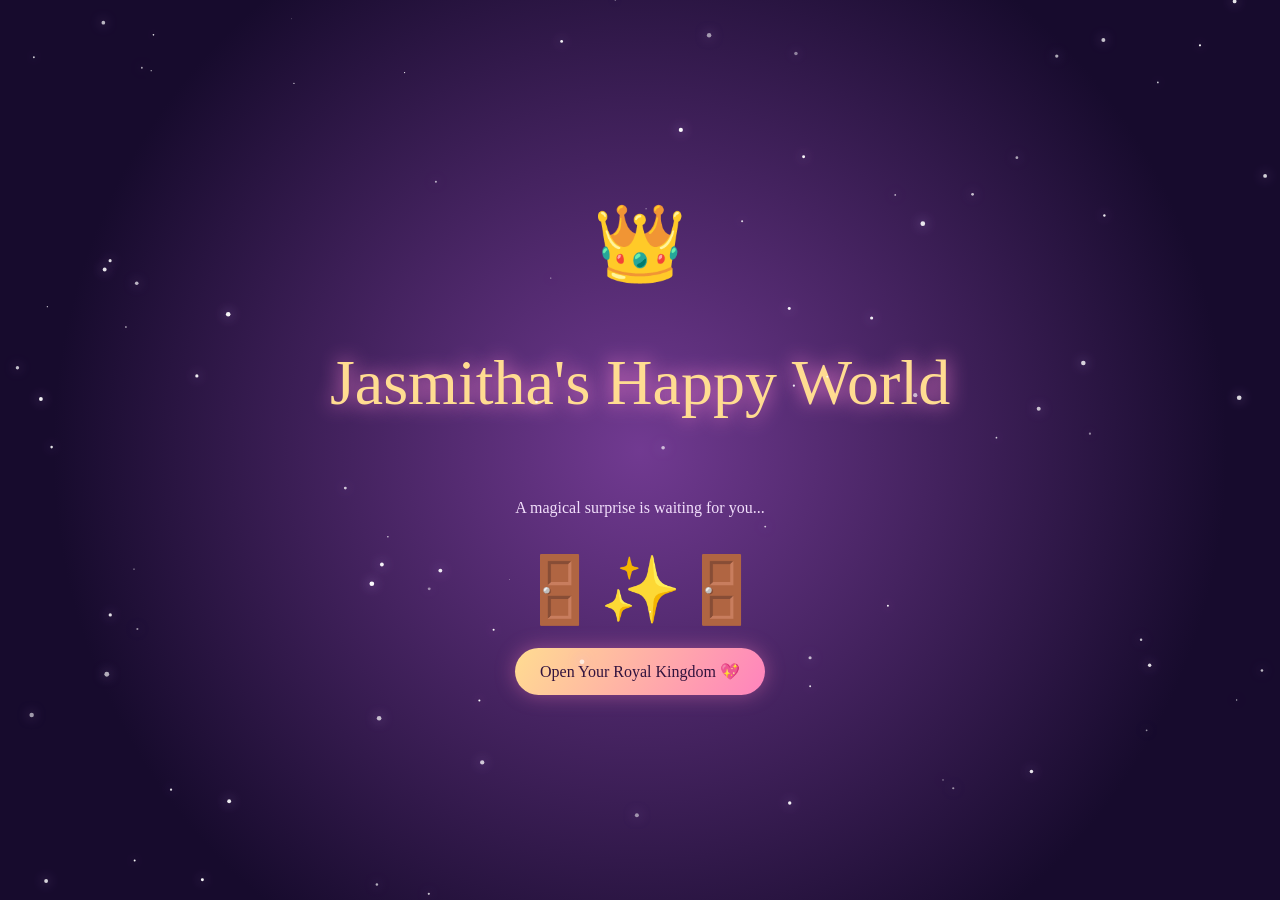
<file: index.html>
<!DOCTYPE html>
<html lang="en">
<head>
<meta charset="UTF-8">
<meta name="viewport" content="width=device-width, initial-scale=1">
<title>Jasmitha | A Royal Birthday</title>

<style>
:root {
  --gold:#ffdc91;
  --pink:#ff8fc4;
  --purple:#241044;
  --white:#fff2ff;
}
*{box-sizing:border-box}
body{
  margin:0;
  min-height:100vh;
  background:linear-gradient(145deg,#100923,#392064,#8b397f);
  color:var(--white);
  font-family:Georgia,serif;
  text-align:center;
  overflow-x:hidden;
}
#fireworks{
  position:fixed;inset:0;width:100%;height:100%;
  z-index:5;pointer-events:none;
}
.page{
  display:none;position:relative;z-index:2;
  min-height:100vh;padding:45px 20px;
  max-width:650px;margin:auto;
  flex-direction:column;align-items:center;
  justify-content:center;gap:17px;
}
.page.active{display:flex;animation:appear .8s ease}
@keyframes appear{
  from{opacity:0;transform:translateY(25px)}
  to{opacity:1;transform:translateY(0)}
}
h1,h2{
  color:var(--gold);font-weight:normal;
  text-shadow:0 0 20px #ff86d5;
}
h1{font-size:clamp(2.4rem,9vw,4rem)}
h2{font-size:clamp(1.7rem,7vw,2.5rem)}
p{line-height:1.7;color:#f2dffb}
.tag{color:#ffb6df;letter-spacing:3px;font-size:12px}
.card{
  width:100%;padding:22px;border-radius:20px;
  border:1px solid #ffdc9188;
  background:#ffffff13;backdrop-filter:blur(10px);
  box-shadow:0 0 30px #bd70ff33;
}
.btn{
  border:0;border-radius:40px;padding:14px 25px;
  background:linear-gradient(120deg,#ffdc91,#ff83bd);
  color:#32133e;font-size:16px;font-family:inherit;
  cursor:pointer;text-decoration:none;
  box-shadow:0 0 20px #ff83bd66;
  margin:5px;
}
.btn.secondary{background:#ffffff20;color:white;border:1px solid #ffffff55}
input{
  width:100%;padding:13px;border-radius:12px;
  border:1px solid var(--gold);background:#ffffff15;
  color:white;font-size:17px;text-align:center;
}
input[type=date]{color-scheme:dark}
.crown{font-size:75px;animation:float 3s infinite ease-in-out}
@keyframes float{50%{transform:translateY(-15px) rotate(5deg)}}
#gate{
  position:fixed;inset:0;z-index:20;
  display:flex;align-items:center;justify-content:center;
  flex-direction:column;gap:15px;
  background:radial-gradient(circle,#713a91,#170b2d 75%);
  transition:opacity 1s,transform 1.5s;
}
#gate.hide{opacity:0;transform:scale(1.5);pointer-events:none}
.doors{display:flex;gap:8px;font-size:65px}
.photo-grid{
  display:grid;grid-template-columns:repeat(2,1fr);
  gap:15px;width:100%;
}
.photo{
  background:#fff2e8;padding:8px 8px 14px;
  color:#58366d;transform:rotate(-2deg);
}
.photo:nth-child(even){transform:rotate(2deg)}
.photo img{width:100%;aspect-ratio:1;object-fit:cover}
.photo button{
  width:100%;padding:12px;background:#e9d6ee;
  border:0;color:#53346a;cursor:pointer;
}
.photo small{display:block;padding:8px 2px 0}
.starbox{
  height:260px;width:100%;position:relative;
  border:1px solid #ffffff55;border-radius:20px;
}
.star{
  position:absolute;background:none;border:0;
  color:#ffe58a;font-size:35px;cursor:pointer;
  text-shadow:0 0 15px gold;
}
.scratch{
  position:relative;width:100%;max-width:340px;height:170px;
}
.scratch p{
  position:absolute;inset:0;display:grid;
  place-items:center;background:#713b87;
  border-radius:15px;padding:15px;
}
#scratchCanvas{
  position:absolute;inset:0;width:100%;height:100%;
  touch-action:none;border-radius:15px;
}
.cards{display:grid;grid-template-columns:1fr 1fr;gap:12px;width:100%}
.flip{
  min-height:130px;border:1px solid var(--gold);
  border-radius:15px;background:#6c347f;
  color:white;font-size:16px;padding:15px;cursor:pointer;
}
.flip.open{background:#a43e83}
#message{color:#ffb4d9;min-height:25px}
#music{
  position:fixed;bottom:18px;right:15px;z-index:10;
  border-radius:50%;width:48px;height:48px;
  background:#392064;color:var(--gold);
  border:1px solid var(--gold);font-size:22px;
}
</style>
</head>

<body>

<canvas id="fireworks"></canvas>

<!-- FIRST ROYAL GATE -->
<div id="gate">
  <div class="crown">👑</div>
  <h1>Jasmitha's Happy World</h1>
  <p>A magical surprise is waiting for you...</p>
  <div class="doors">🚪✨🚪</div>
  <button class="btn" onclick="openGate()">Open Your Royal Kingdom 💖</button>
</div>

<!-- HOME -->
<section class="page active" id="home">
  <div class="crown">👑</div>
  <div class="tag">A LITTLE MAGIC, MADE WITH LOVE</div>
  <h1>Happy Birthday Jasmitha!</h1>
  <p>✧ ── ♡ ── ✧</p>
  <p>Tonight, a little fairy tale comes alive for someone who deserves all the magic in the world.</p>
  <button class="btn" onclick="go('cake')">Begin the Fairy Tale ✨</button>
</section>

<!-- CAKE -->
<section class="page" id="cake">
  <div class="tag">CHAPTER 1 · MAKE A WISH</div>
  <h2>A Cake Full of Magic 🎂</h2>
  <p>Close your eyes, make a wish and blow out the candles!</p>
  <div style="font-size:100px" id="cakeEmoji">🎂</div>
  <button class="btn" onclick="blowCake()">Blow Out the Candles 🌬️</button>
  <button class="btn secondary" id="cakeNext" style="display:none" onclick="go('stars')">Catch Your Wish Stars ⭐</button>
</section>

<!-- STARS -->
<section class="page" id="stars">
  <div class="tag">CHAPTER 2 · WISH STARS</div>
  <h2>Catch All 5 Stars ⭐</h2>
  <p>Each star carries a little secret about you.</p>
  <div class="starbox" id="starbox"></div>
  <p id="message">Find all five stars!</p>
  <button class="btn" id="starNext" style="display:none" onclick="go('letter')">Open Your Letter 💌</button>
</section>

<!-- LETTER -->
<section class="page" id="letter">
  <div class="tag">CHAPTER 3 · FROM THE HEART</div>
  <h2>Just for You, Jasmitha 💗</h2>
  <div class="card" style="text-align:left;white-space:pre-line;line-height:1.9" id="letterText">
To My Beautiful Princess ♡

My dearest Jasmitha,

Lovely sisterr, something gonna missing in ur face sometimes like.... smiling ,nicee pillaa ive ever mettt 😻,and for suree whenever I'm on talking with u it,s like a small baby will talking ,and it makes me 😺 I saw a text from youu,and... So glad to met you in my low timee and it's makes very happy to talk with uu🫶💕 , it's being very 😂😎 laugh ,but In my past I'm taken some punyam 🏺 from God for that god will gifted youu as a god gifted sister 🤧🫶🕊️💘 , and don't forgit to laugh 😂 in any serious situation because piece piece rest in piece 🤧 whenever youll sad remember me I think it keeps ur smile back not for suree but its jst like that ,,I'm very greatful to have you chelliiloooooooo💘🕊️🫶🤧✨

No matter how much time passes, I hope you never forget how special you are.

Keep smiling, keep laughing and keep shining, princess.

Happy Birthday, Jasmitha! 🎂💗

With all my love, always. ♡
  </div>
  <button class="btn" onclick="go('memories')">Our Memories 📸</button>
</section>

<!-- MEMORIES -->
<section class="page" id="memories">
  <div class="tag">CHAPTER 4 · OUR MOMENTS</div>
  <h2>Our Memory Wall 📸</h2>
  <p>Tap each photo box to add a picture.</p>
  <div class="photo-grid" id="photoGrid"></div>
  <button class="btn" onclick="go('scratch')">Next Surprise 🎁</button>
</section>

<!-- SCRATCH -->
<section class="page" id="scratch">
  <div class="tag">CHAPTER 5 · HIDDEN MESSAGE</div>
  <h2>Scratch to Reveal ✨</h2>
  <p>Use your finger to scratch the card.</p>
  <div class="scratch">
    <p>You are my favourite sister in the whole world, chelli! 💖</p>
    <canvas id="scratchCanvas" width="340" height="170"></canvas>
  </div>
  <button class="btn" id="scratchNext" style="display:none" onclick="go('cards')">Royal Wishes 👑</button>
</section>

<!-- WISH CARDS -->
<section class="page" id="cards">
  <div class="tag">CHAPTER 6 · ROYAL WISHES</div>
  <h2>Flip Every Card 👑</h2>
  <p>Four wishes, sealed just for you.</p>
  <div class="cards" id="cardsBox"></div>
  <button class="btn" id="cardsNext" style="display:none" onclick="go('unlock')">One Last Secret 🔐</button>
</section>

<!-- FUN DATE GATE -->
<section class="page" id="unlock">
  <div class="crown">🔐</div>
  <div class="tag">THE FINAL ROYAL GATE</div>
  <h2>Can You Unlock Your Surprise?</h2>
  <p>Only the birthday princess knows the secret!</p>

  <div class="card">
    <p>Enter your birthday date 🎂</p>
    <input type="date" id="birthdayDate">
    <p>Enter your secret emoji ❤️</p>
    <input type="text" id="secretEmoji" placeholder="Your secret emoji">
    <p id="error"></p>
    <button class="btn" onclick="unlockSurprise()">Unlock My Surprise 👑</button>
  </div>
</section>

<!-- FINAL SURPRISE -->
<section class="page" id="final">
  <div class="tag">THE ROYAL CELEBRATION</div>
  <div class="crown">👑</div>
  <h1>YOU DID IT!</h1>
  <h2>HAPPY BIRTHDAY JASMITHA! 🎉</h2>
  <div class="card">
    <h2>💖 By Royal Decree 💖</h2>
    <p>Princess Jasmitha is hereby declared the happiest girl in the kingdom today, entitled to unlimited cake, endless smiles and a sister who loves her forever! 👑</p>
  </div>

  <div class="photo" style="max-width:300px;width:100%">
    <img id="finalPhoto" src="IMG_20261115_010518.jpg" alt="Final birthday memory" style="display:block;width:100%;border-radius:15px;object-fit:cover">
    <button onclick="chooseFinalPhoto()">＋ Add Your Royal Photo</button>
    <small>Your special birthday picture 💗</small>
  </div>

  <h2>🎆 THE CELEBRATION STARTS NOW 🎆</h2>
  <p>Tap anywhere to create more fireworks!</p>
  <button class="btn" onclick="bigFinale()">MORE CRACKERS!! 🎇</button>
  <button class="btn secondary" onclick="go('home')">Start Again ✨</button>
</section>

<button id="music" onclick="toggleMusic()">♫</button>

<script>
/* SETTINGS */
const CONFIG = {
  birthday: "2008-11-15",
  emoji: "❤️"
};

const $ = id => document.getElementById(id);

function go(id){
  document.querySelectorAll(".page").forEach(p=>p.classList.remove("active"));
  $(id).classList.add("active");
  window.scrollTo(0,0);

  if(id==="final"){
    bigFinale();
  }
}

function openGate(){
  $("gate").classList.add("hide");
  startMusic();
  bigFinale();
  setTimeout(()=>$("gate").style.display="none",1600);
}

/* CAKE */
function blowCake(){
  $("cakeEmoji").textContent="🎂✨💨";
  $("cakeNext").style.display="inline-block";
  burstAt(innerWidth/2,innerHeight/2);
  hearts(25);
}

/* STARS */
const secrets=[
  "Your smile is special 😊",
  "Your laugh is unforgettable 😂",
  "You are a lovely sister 💗",
  "You make ordinary days better ✨",
  "You are a gift from God 🕊️"
];
let found=0;
secrets.forEach((message,i)=>{
  let b=document.createElement("button");
  b.className="star";
  b.textContent="✦";
  b.style.left=(8+i*18)+"%";
  b.style.top=(20+(i%2)*45)+"%";
  b.onclick=()=>{
    if(b.dataset.done)return;
    b.dataset.done="yes";
    b.style.opacity=".25";
    $("message").textContent=message;
    found++;
    burstAt(innerWidth/2,innerHeight/2);
    if(found===5){
      $("message").textContent="All five stars found! Your letter awaits 💌";
      $("starNext").style.display="inline-block";
    }
  };
  $("starbox").appendChild(b);
});

/* PHOTO SLOTS */
const photos = [
  "IMG_20261114_190118_239.jpg",
  "IMG_20261114_144820.jpg",
  "IMG_20261114_144805.jpg",
  "IMG_20261114_142445.jpg",
  "IMG_20261114_142331.jpg",
  "IMG_20261114_142310.jpg",
];

const photoNames = [
  "Our first photo",
  "Best laugh ever",
  "Favourite day",
  "Crazy moments",
  "Sweet memories",
  "Forever memories"
];

photos.forEach((src, i) => {
  let d = document.createElement("div");
  d.className = "photo";

  d.innerHTML = `
    <img src="${src}" alt="${photoNames[i]}">
    <small>${photoNames[i]}</small>
  `;

  $("photoGrid").appendChild(d);
});


/* SCRATCH CARD */
const sc=$("scratchCanvas");
const ctx=sc.getContext("2d");
let drawing=false;

let gradient=ctx.createLinearGradient(0,0,340,170);
gradient.addColorStop(0,"#e7a8dc");
gradient.addColorStop(1,"#ffdc91");
ctx.fillStyle=gradient;
ctx.fillRect(0,0,340,170);
ctx.fillStyle="#43204e";
ctx.font="22px Georgia";
ctx.textAlign="center";
ctx.fillText("✨ Scratch Here ✨",170,95);

function scratch(e){
  let r=sc.getBoundingClientRect();
  let x=(e.clientX-r.left)*340/r.width;
  let y=(e.clientY-r.top)*170/r.height;
  ctx.globalCompositeOperation="destination-out";
  ctx.beginPath();ctx.arc(x,y,22,0,Math.PI*2);ctx.fill();
}
sc.onpointerdown=e=>{drawing=true;sc.setPointerCapture(e.pointerId);scratch(e)};
sc.onpointermove=e=>{if(drawing)scratch(e)};
sc.onpointerup=()=>{
  drawing=false;
  let data=ctx.getImageData(0,0,340,170).data;
  let clear=0;
  for(let i=3;i<data.length;i+=16)if(data[i]===0)clear++;
  if(clear/(data.length/16)>.4){
    sc.style.display="none";
    $("scratchNext").style.display="inline-block";
    hearts(20);
  }
};

/* FLIP CARDS */
const wishes=[
  "May all your dreams come true 🌠",
  "Never stop smiling, princess 😊",
  "Stay happy and fearless 👑",
  "You deserve endless happiness 💗"
];
let flipped=0;
wishes.forEach(w=>{
  let b=document.createElement("button");
  b.className="flip";
  b.textContent="👑 Tap to reveal";
  b.onclick=()=>{
    if(b.classList.contains("open"))return;
    b.classList.add("open");
    b.textContent=w;
    flipped++;
    burstAt(innerWidth/2,innerHeight/2);
    if(flipped===4)$("cardsNext").style.display="inline-block";
  };
  $("cardsBox").appendChild(b);
});

/* FINAL FUN GATE */
function unlockSurprise(){
  let date=$("birthdayDate").value;
  let emoji=$("secretEmoji").value.trim().replace(/\uFE0F/g,"");
  let expected=CONFIG.emoji.replace(/\uFE0F/g,"");

  let correctDate=date &&
    date.slice(5)===CONFIG.birthday.slice(5);

  if(correctDate && emoji===expected){
    $("error").textContent="The royal gates are opening!! 🎉";
    burstAt(innerWidth/2,innerHeight/2);
    setTimeout(()=>go("final"),700);
  }else{
    $("error").textContent="Not quite, princess! Try again 💭";
    hearts(8);
  }
}

/* FINAL PHOTO */
function chooseFinalPhoto(){
  let input=document.createElement("input");
  input.type="file";input.accept="image/*";
  input.onchange=()=>{
    if(!input.files[0])return;
    $("finalPhoto").src=URL.createObjectURL(input.files[0]);
    $("finalPhoto").style.display="block";
  };
  input.click();
}

/* FIREWORKS */
const canvas=$("fireworks");
const c=canvas.getContext("2d");
let W,H,particles=[];

function resize(){
  W=canvas.width=innerWidth;
  H=canvas.height=innerHeight;
}
resize();
window.addEventListener("resize",resize);

const colours=[
  "#ff4d8d","#ffd23f","#3bf4fb",
  "#9b5de5","#7cff6b","#ff8a3d",
  "#ffffff","#ff6ec7"
];

function randomColour(){
  return colours[Math.floor(Math.random()*colours.length)];
}

function burstAt(x,y){
  for(let i=0;i<100;i++){
    let a=Math.PI*2*i/100;
    let speed=2+Math.random()*7;
    particles.push({
      x,y,
      vx:Math.cos(a)*speed,
      vy:Math.sin(a)*speed,
      life:1,
      colour:randomColour(),
      size:2+Math.random()*4
    });
  }
}

function bigFinale(){
  for(let i=0;i<8;i++){
    setTimeout(()=>{
      burstAt(
        60+Math.random()*(W-120),
        60+Math.random()*(H*.65)
      );
    },i*300);
  }
  hearts(35);
}

function animate(){
  c.clearRect(0,0,W,H);
  particles=particles.filter(p=>p.life>0);

  particles.forEach(p=>{
    p.x+=p.vx;
    p.y+=p.vy;
    p.vy+=.035;
    p.life-=.012;

    c.globalAlpha=Math.max(p.life,0);
    c.fillStyle=p.colour;
    c.beginPath();
    c.arc(p.x,p.y,p.size,0,Math.PI*2);
    c.fill();
  });

  c.globalAlpha=1;
  requestAnimationFrame(animate);
}
animate();

document.addEventListener("pointerdown",e=>{
  if(e.target.closest("button,input,.photo"))return;
  burstAt(e.clientX,e.clientY);
});

/* FLOATING HEARTS */
function hearts(n){
  for(let i=0;i<n;i++){
    let h=document.createElement("span");
    h.textContent=["💖","✨","🌸","🎉","💗"][i%5];
    h.style.cssText=`
      position:fixed;z-index:8;pointer-events:none;
      left:${Math.random()*100}vw;bottom:-40px;
      font-size:${18+Math.random()*25}px;
      animation:floatUp ${3+Math.random()*3}s linear forwards;
    `;
    document.body.appendChild(h);
    setTimeout(()=>h.remove(),6500);
  }
}

let style=document.createElement("style");
style.textContent=`
@keyframes floatUp{
  to{transform:translateY(-110vh) rotate(360deg);opacity:0}
}`;
document.head.appendChild(style);

/* MUSIC */
let audio=null,musicOn=false,musicTimer=null;

function startMusic(){
  if(musicOn)return;
  try{
    audio=new(window.AudioContext||window.webkitAudioContext)();
    musicOn=true;
    playTune();
  }catch(e){}
}

const notes=[523,523,587,523,698,659,523,523,587,523,784,698,523,523,1046,880,698,659,587,932,932,880,698,784,698];

function playTune(){
  if(!musicOn||!audio)return;
  let t=audio.currentTime+.1;
  notes.forEach((f,i)=>{
    let o=audio.createOscillator();
    let g=audio.createGain();
    o.type="triangle";
    o.frequency.value=f;
    g.gain.setValueAtTime(.0001,t);
    g.gain.linearRampToValueAtTime(.12,t+.03);
    g.gain.exponentialRampToValueAtTime(.001,t+.28);
    o.connect(g);g.connect(audio.destination);
    o.start(t);o.stop(t+.3);
    t+=.32;
  });
  musicTimer=setTimeout(playTune,notes.length*320+500);
}

function toggleMusic(){
  if(!musicOn){
    startMusic();
    $("music").textContent="♫";
  }else{
    musicOn=false;
    clearTimeout(musicTimer);
    if(audio)audio.suspend();
    $("music").textContent="♪";
  }
}

</script>
  
<style>
#magicWorld {
  position: fixed;
  inset: 0;
  width: 100%;
  height: 100%;
  pointer-events: none;
  z-index: 9998;
}
</style>

<canvas id="magicWorld"></canvas>

<script>
(() => {
  const canvas = document.getElementById("magicWorld");
  const ctx = canvas.getContext("2d");

  let W, H, particles = [], stars = [];
  let audio;
  let lastSound = 0;
  let noteIndex = 0;

  const melody = [
    523.25, 659.25, 783.99, 1046.5,
    783.99, 659.25, 587.33, 698.46,
    880, 1046.5, 880, 783.99,
    659.25, 783.99, 1046.5, 1318.5
  ];

  function resize() {
    W = canvas.width = innerWidth * devicePixelRatio;
    H = canvas.height = innerHeight * devicePixelRatio;
    canvas.style.width = innerWidth + "px";
    canvas.style.height = innerHeight + "px";
    ctx.setTransform(devicePixelRatio, 0, 0, devicePixelRatio, 0, 0);

    stars = Array.from({length: 90}, () => ({
      x: Math.random() * innerWidth,
      y: Math.random() * innerHeight,
      r: Math.random() * 2 + .4,
      a: Math.random(),
      speed: Math.random() * .018 + .004
    }));
  }

  resize();
  addEventListener("resize", resize);

  function playMagicMusic() {
    try {
      audio = audio || new (window.AudioContext || window.webkitAudioContext)();

      if (audio.state === "suspended") audio.resume();

      const now = audio.currentTime;
      const freq = melody[noteIndex++ % melody.length];

      const osc = audio.createOscillator();
      const gain = audio.createGain();

      osc.type = "sine";
      osc.frequency.setValueAtTime(freq, now);
      osc.frequency.exponentialRampToValueAtTime(freq * 1.5, now + .18);

      gain.gain.setValueAtTime(.0001, now);
      gain.gain.exponentialRampToValueAtTime(.09, now + .025);
      gain.gain.exponentialRampToValueAtTime(.0001, now + .55);

      osc.connect(gain);
      gain.connect(audio.destination);
      osc.start(now);
      osc.stop(now + .6);
    } catch (e) {}
  }

  function burst(x, y, power = 35) {
    const colors = [
      "#fff4a3", "#ff8de1", "#83f7ff",
      "#b69aff", "#ffffff", "#ffbd69",
      "#a4ffcb"
    ];

    for (let i = 0; i < power; i++) {
      const angle = Math.random() * Math.PI * 2;
      const speed = Math.random() * 4 + 1;

      particles.push({
        x, y,
        vx: Math.cos(angle) * speed,
        vy: Math.sin(angle) * speed,
        life: 1,
        size: Math.random() * 3 + 1,
        color: colors[Math.floor(Math.random() * colors.length)],
        sparkle: Math.random() > .5
      });
    }

    if (particles.length > 1200) {
      particles.splice(0, particles.length - 1200);
    }
  }

  function touchMagic(x, y) {
  burst(x, y, 70);
  playCracker();
  startRoyalAmbience();

  const now = performance.now();

  if (now - lastSound > 85) {
    playMagicMusic();
    lastSound = now;
  }
  }
// ROYAL CRACKER SOUNDS 🎆

function playCracker() {
  try {
    if (!audio) audio = new (window.AudioContext || window.webkitAudioContext)();
    if (audio.state === "suspended") audio.resume();

    const now = audio.currentTime;

    for (let i = 0; i < 5; i++) {
      const osc = audio.createOscillator();
      const gain = audio.createGain();

      osc.type = "triangle";
      osc.frequency.setValueAtTime(1200 + Math.random() * 1000, now + i * 0.08);
      osc.frequency.exponentialRampToValueAtTime(250, now + i * 0.08 + 0.15);

      gain.gain.setValueAtTime(0.0001, now + i * 0.08);
      gain.gain.linearRampToValueAtTime(0.10, now + i * 0.08 + 0.02);
      gain.gain.exponentialRampToValueAtTime(0.0001, now + i * 0.08 + 0.18);

      osc.connect(gain);
      gain.connect(audio.destination);
      osc.start(now + i * 0.08);
      osc.stop(now + i * 0.08 + 0.2);
    }
  } catch(e) {}
}

// SOFT CONTINUOUS MAGICAL CHIMES ✨

let ambientStarted = false;

function startRoyalAmbience() {
  if (ambientStarted) return;
  ambientStarted = true;

  function chime() {
    if (!ambientStarted) return;

    try {
      if (audio && audio.state === "running") {
        const osc = audio.createOscillator();
        const gain = audio.createGain();

        osc.type = "sine";
        osc.frequency.value = [523, 659, 784, 1046][Math.floor(Math.random() * 4)];

        gain.gain.setValueAtTime(0.0001, audio.currentTime);
        gain.gain.linearRampToValueAtTime(0.035, audio.currentTime + 0.08);
        gain.gain.exponentialRampToValueAtTime(0.0001, audio.currentTime + 0.8);

        osc.connect(gain);
        gain.connect(audio.destination);

        osc.start();
        osc.stop(audio.currentTime + 0.85);
      }
    } catch(e) {}

    setTimeout(chime, 1100);
  }

  chime();
  }
  
  document.addEventListener("pointerdown", e => {
    touchMagic(e.clientX, e.clientY);
  });

  let moveTimer = 0;

  document.addEventListener("pointermove", e => {
    if (e.pointerType === "mouse" && e.buttons === 0) return;

    if (performance.now() - moveTimer > 65) {
      burst(e.clientX, e.clientY, 9);
      moveTimer = performance.now();
    }
  });

  function draw() {
    ctx.clearRect(0, 0, innerWidth, innerHeight);

    // Living star world
    stars.forEach(s => {
      s.a += s.speed;
      const glow = .35 + Math.abs(Math.sin(s.a)) * .65;

      ctx.beginPath();
      ctx.arc(s.x, s.y, s.r, 0, Math.PI * 2);
      ctx.fillStyle = `rgba(255,255,255,${glow})`;
      ctx.shadowBlur = 12;
      ctx.shadowColor = "#d9aaff";
      ctx.fill();
    });

    ctx.shadowBlur = 0;

    // Floating magical particles
    particles.forEach((p, i) => {
      p.x += p.vx;
      p.y += p.vy;
      p.vy += .025;
      p.vx *= .985;
      p.vy *= .985;
      p.life -= .014;

      ctx.globalAlpha = Math.max(0, p.life);
      ctx.fillStyle = p.color;
      ctx.shadowBlur = 14;
      ctx.shadowColor = p.color;

      if (p.sparkle) {
        ctx.font = `${p.size * 5}px serif`;
        ctx.fillText("✦", p.x, p.y);
      } else {
        ctx.beginPath();
        ctx.arc(p.x, p.y, p.size, 0, Math.PI * 2);
        ctx.fill();
      }

      if (p.life <= 0) particles.splice(i, 1);
    });

    ctx.globalAlpha = 1;
    ctx.shadowBlur = 0;
    requestAnimationFrame(draw);
  }

  draw();
})();
</script>

</body>
    </html>
</file>
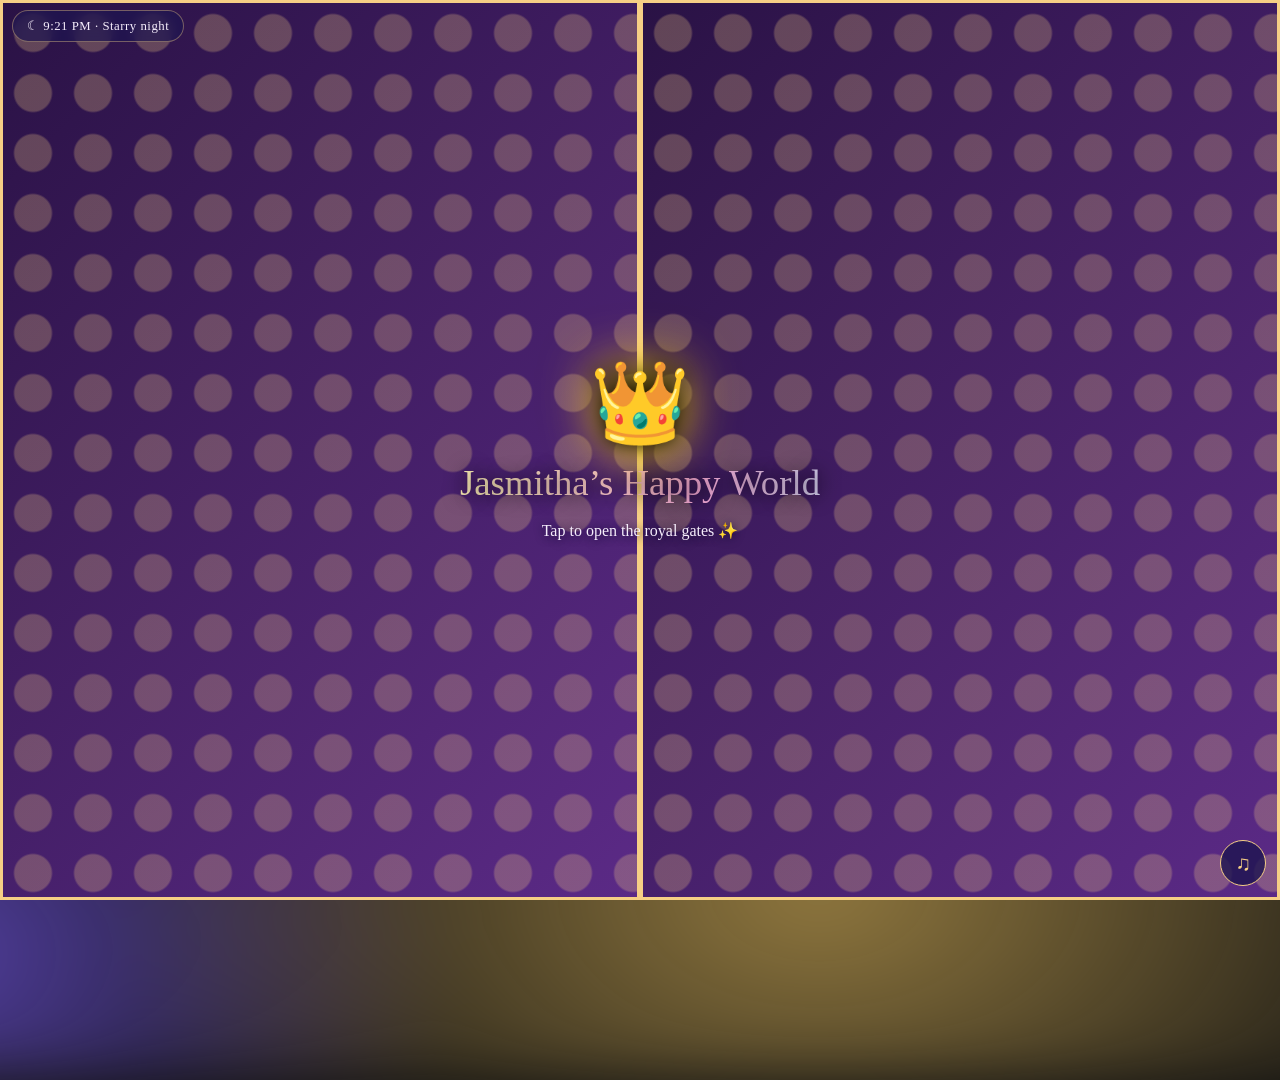
<file: Jasmitha _ A Royal Birthday (1).html>
<!DOCTYPE html>
<html lang="en">
<head>
<meta charset="utf-8">
<meta name="viewport" content="width=device-width, initial-scale=1, viewport-fit=cover">
<meta name="theme-color" content="#0d0817">
<title>Jasmitha | A Royal Birthday</title>
<style>
:root{color-scheme:dark;--bg:#0d0817;--card:#1a1127cc;--ink:#f6eefc;--soft:#cdbde0;--gold:#f6cf85;--pink:#ff7eb6;--line:#4a3568;box-sizing:border-box;padding-top:env(safe-area-inset-top,0px);padding-bottom:env(safe-area-inset-bottom,0px)}
*{box-sizing:border-box}
html{scroll-padding-top:env(safe-area-inset-top,0px)}
body{margin:0;background:var(--bg);color:var(--ink);font-family:Georgia,'Times New Roman',serif;overflow-x:hidden}
#bg{position:fixed;inset:0;width:100%;height:100%;z-index:0}
.page{position:relative;z-index:1;display:none;min-height:100vh;padding:44px 20px;max-width:640px;margin:auto;text-align:center;flex-direction:column;align-items:center;justify-content:center;gap:16px}
.page.on{display:flex;animation:in .8s ease}
@keyframes in{from{opacity:0;transform:translateY(20px) scale(.97)}to{opacity:1;transform:none}}
h1,h2{font-weight:400;margin:0;line-height:1.15;background:linear-gradient(90deg,#ffe6a6,#ff9fc8,#ffe6a6);background-size:200%;-webkit-background-clip:text;background-clip:text;color:transparent;animation:sh 4s linear infinite}
@keyframes sh{to{background-position:200%}}
h1{font-size:clamp(2.3rem,10vw,3.8rem)}h2{font-size:clamp(1.6rem,6vw,2.3rem)}
.tag{letter-spacing:.22em;font-size:.72rem;text-transform:uppercase;color:var(--pink)}
p{color:var(--soft);line-height:1.7;margin:0}
.btn{display:inline-block;border:0;cursor:pointer;text-decoration:none;font:inherit;color:#2a1305;background:linear-gradient(135deg,#ffd98f,#ff9fc8);padding:14px 28px;border-radius:999px;font-size:1.05rem;box-shadow:0 6px 28px #ff7eb666;transition:transform .2s;animation:pulse 2.4s infinite}
.btn:hover{transform:scale(1.06)}
.ghost{background:#ffffff14;color:var(--ink);box-shadow:none;animation:none;border:1px solid var(--line)}
@keyframes pulse{50%{box-shadow:0 6px 40px #ff7eb6aa}}
.card{background:var(--card);backdrop-filter:blur(8px);border:1px solid var(--line);border-radius:18px;padding:22px;text-align:left;width:100%}
.letter{min-height:300px}.letter p{color:var(--ink);margin-bottom:12px;white-space:pre-wrap}
.cake{position:relative;width:200px;height:190px;margin:26px auto 0}
.layer{position:absolute;left:0;right:0;border-radius:14px}
.l1{bottom:0;height:70px;background:linear-gradient(#ff9fc8,#e0629a)}
.l2{bottom:70px;left:25px;right:25px;height:60px;background:linear-gradient(#ffe4a8,#f2c879)}
.candle{position:absolute;bottom:130px;width:10px;height:42px;background:linear-gradient(#fff,#ffd0e5);border-radius:4px}
.flame{position:absolute;top:-24px;left:-3px;width:16px;height:24px;background:radial-gradient(#fff6c8,#ffb703 60%,transparent 70%);border-radius:50% 50% 50% 50%/60% 60% 40% 40%;animation:fl .3s infinite alternate;transition:opacity .5s;filter:drop-shadow(0 0 8px #ffb703)}
.out .flame{opacity:0;animation:none}
@keyframes fl{to{transform:scale(1.1,.9) rotate(4deg)}}
.sky{position:relative;width:100%;height:300px;border:1px solid var(--line);border-radius:18px;background:#ffffff08;overflow:hidden}
.st{position:absolute;font-size:2rem;cursor:pointer;background:none;border:0;animation:tw 2s infinite alternate;filter:drop-shadow(0 0 10px gold)}
.st.got{opacity:.25;animation:none}
@keyframes tw{to{transform:scale(1.35) rotate(20deg)}}
.toast{min-height:3.4em;color:var(--gold);font-size:1.1rem}
.slots{display:grid;grid-template-columns:repeat(2,1fr);gap:18px;width:100%}
.pol{background:#fdf7ee;padding:8px 8px 10px;border-radius:4px;box-shadow:0 8px 24px #0009;transform:rotate(-3deg);transition:transform .3s}
.pol:nth-child(even){transform:rotate(3deg)}.pol:hover{transform:rotate(0) scale(1.05)}
.slot{position:relative;aspect-ratio:1;background:#e9dfef;color:#7a5a90;cursor:pointer;display:flex;align-items:center;justify-content:center;flex-direction:column;font-size:.85rem;overflow:hidden}
.slot img{position:absolute;inset:0;width:100%;height:100%;object-fit:cover}
.slot b{font-size:2rem;color:var(--pink);font-weight:400}
.cap{color:#4a2c5e;font-size:.8rem;padding-top:6px;outline:none;min-height:1.4em}
.big{max-width:320px;width:100%;margin:auto}.big .slot{aspect-ratio:4/5}
.scr{position:relative;width:100%;max-width:340px;height:170px;border-radius:16px;overflow:hidden;border:1px solid var(--line)}
.scr div{position:absolute;inset:0;display:flex;align-items:center;justify-content:center;padding:16px;font-size:1.2rem;color:var(--ink);background:linear-gradient(135deg,#3b1d5a,#7a2f66)}
.scr canvas{position:absolute;inset:0;touch-action:none}
input{font:inherit;background:#ffffff12;border:1px solid var(--line);color:var(--ink);border-radius:12px;padding:12px;width:100%;text-align:center;font-size:1.1rem}
.err{color:#ff9aa8;min-height:1.4em}
.heart{position:fixed;bottom:-30px;pointer-events:none;animation:up linear forwards;z-index:9}
@keyframes up{to{transform:translateY(-110vh) rotate(40deg);opacity:0}}
.rs{display:flex;flex-wrap:wrap;gap:8px;justify-content:center}
.rs span{background:#ffffff14;border:1px solid var(--line);border-radius:999px;padding:8px 14px;font-size:.9rem;color:var(--ink);opacity:0;animation:in .6s forwards}
body{perspective:1400px}
.page.on{animation:in3d 1s cubic-bezier(.2,.8,.2,1)}
@keyframes in3d{from{opacity:0;transform:rotateY(-30deg) translateZ(-300px)}to{opacity:1;transform:none}}
.page.on h1{animation:sh 4s linear infinite,rise 1.6s ease both}
@keyframes rise{from{letter-spacing:.35em;opacity:0}}
.aur{position:fixed;inset:-20%;z-index:0;pointer-events:none;background:radial-gradient(40% 30% at 20% 30%,#7b2ff766,transparent),radial-gradient(35% 30% at 80% 20%,#ff4fa355,transparent),radial-gradient(40% 35% at 60% 85%,#f6cf8533,transparent);filter:blur(30px);animation:au 14s ease-in-out infinite alternate}
@keyframes au{to{transform:rotate(12deg) scale(1.2) translateX(5%)}}
.card{border-color:#f6cf8588;box-shadow:0 0 40px #7b2ff744,inset 0 0 30px #f6cf8518;transition:transform .15s}
.sky{transition:transform .15s}
.crown{font-size:5rem;filter:drop-shadow(0 0 25px gold);animation:cr 5s ease-in-out infinite}
@keyframes cr{50%{transform:translateY(-14px) rotateY(180deg)}}
.cdw{color:var(--gold);font-size:1.05rem;letter-spacing:.05em}
.bal{position:fixed;bottom:-70px;font-size:2.4rem;z-index:0;pointer-events:none;animation:bl linear forwards}
@keyframes bl{to{transform:translate(var(--dx),-120vh) rotate(18deg)}}
.cw{width:110px;height:110px;perspective:600px;margin:14px auto}
.cube{width:100%;height:100%;position:relative;transform-style:preserve-3d;animation:spin 9s linear infinite}
.cube i{position:absolute;inset:0;font-style:normal;font-size:3rem;display:flex;align-items:center;justify-content:center;background:#ffffff18;border:2px solid var(--gold);border-radius:12px;box-shadow:inset 0 0 20px #f6cf8566}
.cube i:nth-child(1){transform:translateZ(55px)}.cube i:nth-child(2){transform:rotateY(90deg) translateZ(55px)}.cube i:nth-child(3){transform:rotateY(180deg) translateZ(55px)}.cube i:nth-child(4){transform:rotateY(-90deg) translateZ(55px)}.cube i:nth-child(5){transform:rotateX(90deg) translateZ(55px)}.cube i:nth-child(6){transform:rotateX(-90deg) translateZ(55px)}
@keyframes spin{to{transform:rotateX(360deg) rotateY(360deg)}}
.fcs{display:flex;flex-wrap:wrap;gap:16px;width:100%;justify-content:center}
.fc{width:calc(50% - 8px);height:150px;perspective:800px;cursor:pointer}
.fi{position:relative;width:100%;height:100%;transform-style:preserve-3d;transition:transform .9s}
.fc.f .fi{transform:rotateY(180deg)}
.fi div{position:absolute;inset:0;backface-visibility:hidden;-webkit-backface-visibility:hidden;border-radius:16px;display:flex;align-items:center;justify-content:center;padding:12px;font-size:.95rem;border:1px solid #f6cf8599}
.fi div:first-child{background:linear-gradient(135deg,#3b1d5a,#7a2f66);font-size:2.4rem}
.fi div:last-child{transform:rotateY(180deg);background:linear-gradient(135deg,#7a2f66,#b2456f);color:#fff}
.decree{text-align:center;border-color:var(--gold)}
.world{position:fixed;inset:0;z-index:0;pointer-events:none;overflow:hidden;transition:transform 1.8s cubic-bezier(.3,.7,.2,1);transform-origin:50% 100%}
.ly{position:absolute;inset:0;transition:transform .4s ease-out}
.rb{position:absolute;top:6vh;right:-12vw;width:85vw;height:42vw;opacity:.55;background:radial-gradient(circle at 50% 100%,transparent 55%,#ff6b6b99 56%,#ffa94d99 60%,#ffe66d99 64%,#69db7c99 68%,#4dabf799 72%,#9775fa99 76%,transparent 77%);animation:rbw 6s ease-in-out infinite alternate}
@keyframes rbw{to{opacity:.8;transform:scale(1.04)}}
.sun{position:absolute;top:5vh;left:6vw;font-size:4.5rem;filter:drop-shadow(0 0 40px #ffd54a);animation:cr 12s linear infinite}
.cl{position:absolute;left:-25vw;font-size:5rem;opacity:.3;animation:cd linear infinite}
@keyframes cd{to{transform:translateX(150vw)}}
.h{position:absolute;border-radius:50% 50% 0 0}
.h1{left:-25%;bottom:-8vh;width:90%;height:34vh;background:linear-gradient(#6a2f9a99,#24103d)}
.h2{right:-30%;bottom:-12vh;width:100%;height:30vh;background:linear-gradient(#a24cae99,#3b1a5a)}
.fl{position:absolute;left:0;right:0;bottom:0;display:flex;justify-content:space-around;font-size:2rem}
.fl span{transform-origin:bottom;animation:sw 3s ease-in-out infinite alternate}
@keyframes sw{from{transform:rotate(-7deg)}to{transform:rotate(7deg)}}
.bf{position:absolute;left:-8vw;font-size:1.8rem;animation:fly 20s linear infinite}
@keyframes fly{25%{transform:translate(30vw,-8vh) scale(1.2)}50%{transform:translate(55vw,4vh) scale(.9)}75%{transform:translate(80vw,-6vh) scale(1.1)}to{transform:translate(115vw,0)}}
#gate{position:fixed;inset:0;z-index:50;perspective:1000px;overflow:hidden;cursor:pointer;transition:opacity 1.2s 1s,transform 2.6s ease-in}
.door{position:absolute;top:0;bottom:0;width:50%;border:3px solid var(--gold);background:radial-gradient(circle at 50% 50%,#f6cf8544 0 18px,transparent 20px),linear-gradient(135deg,#2a1245,#5b2a86);background-size:60px 60px,auto;transition:transform 2.2s cubic-bezier(.6,0,.2,1)}
.dl{left:0;transform-origin:left}.dr{right:0;transform-origin:right}
#gate.o .dl{transform:rotateY(-105deg)}#gate.o .dr{transform:rotateY(105deg)}
#gate.o{opacity:0;transform:scale(2.4);pointer-events:none}
.gt{position:absolute;inset:0;z-index:2;display:flex;flex-direction:column;align-items:center;justify-content:center;gap:12px;text-align:center;padding:20px;transition:opacity .5s;text-shadow:0 0 20px #000}
#gate.o .gt{opacity:0}
.orb{position:relative;height:150px;width:100%;display:flex;justify-content:center;align-items:center;perspective:700px}
.orb .crown{position:absolute}
.ring{position:absolute;width:0;height:0;transform-style:preserve-3d;animation:rg 10s linear infinite}
.ring b{position:absolute;font-size:1.6rem;font-weight:400;left:-12px;top:-14px}
@keyframes rg{from{transform:rotateX(-18deg) rotateY(0)}to{transform:rotateX(-18deg) rotateY(360deg)}}
body{background:linear-gradient(165deg,#1a1352 0%,#4a2a8c 38%,#a23a8f 72%,#e8627f 100%) fixed}
#bg{mix-blend-mode:screen}
.aur{background:radial-gradient(40% 30% at 20% 30%,#2de2e699,transparent),radial-gradient(35% 30% at 80% 20%,#ff5ec499,transparent),radial-gradient(40% 35% at 60% 85%,#ffd16688,transparent),radial-gradient(30% 30% at 10% 90%,#7c5cff99,transparent)}
h1,h2{background-image:linear-gradient(90deg,#fff2b8,#ffb0e0,#aef1ff,#fff2b8);background-size:200%}
.btn{background:linear-gradient(135deg,#ffd76a,#ff7eb6 55%,#a78bfa)}.btn.ghost{background:#ffffff22}
p{text-shadow:0 1px 10px #120a30}
.card{background:#1d1450b3}
.bal,.sun,.cl{font-size:0}
.bal{display:none}
.sun{width:90px;height:90px;border-radius:50%;background:radial-gradient(circle,#fff6c9,#ffc86b 55%,#ff8fb8 75%,transparent 76%);box-shadow:0 0 90px 30px #ffb86b88}
.cl{width:280px;height:70px;border-radius:50%;background:radial-gradient(closest-side,#ffffff40,transparent);filter:blur(8px)}
.world{filter:saturate(1.3) brightness(1.1)}
.h1{background:linear-gradient(#2bd9c9aa,#1a2a6c)}.h2{background:linear-gradient(#ff6ec7aa,#4a2a9a)}
.fl{align-items:flex-end}
.stem{position:relative;width:3px;transform-origin:bottom;animation:sw 3.5s ease-in-out infinite alternate;background:linear-gradient(to top,transparent,var(--c))}
.stem::after{content:'';position:absolute;top:-9px;left:-8px;width:19px;height:19px;border-radius:50%;background:radial-gradient(circle,#fff,var(--c) 45%,transparent 70%);box-shadow:0 0 22px 6px var(--c)}
.ff{position:absolute;width:7px;height:7px;border-radius:50%;background:#fff7b0;box-shadow:0 0 14px 5px #ffe66d;animation:wd 9s ease-in-out infinite alternate}
@keyframes wd{0%{transform:translate(0,0);opacity:.2}50%{opacity:1}100%{transform:translate(var(--x),var(--y));opacity:.3}}
.lan{position:fixed;bottom:-70px;z-index:0;pointer-events:none;border-radius:50%;animation:bl linear forwards}
.shoot{position:fixed;width:150px;height:2px;background:linear-gradient(90deg,transparent,#fff);z-index:0;pointer-events:none;transform:rotate(145deg);animation:ss 1.1s ease-out forwards}
@keyframes ss{from{opacity:1;translate:0 0}to{opacity:0;translate:-55vw 38vw}}
.cube i{color:var(--gold);text-shadow:0 0 14px var(--gold)}
.st{color:#ffe08a;font-size:2.5rem;text-shadow:0 0 18px #ffd23f}
#fx{position:fixed;inset:0;z-index:60;pointer-events:none}
#mus{position:fixed;bottom:calc(14px + env(safe-area-inset-bottom,0px));right:14px;z-index:70;width:46px;height:46px;border-radius:50%;border:1px solid var(--gold);background:#1d1450cc;color:var(--gold);font-size:1.3rem;cursor:pointer}
#mus.off{opacity:.5;text-decoration:line-through}
body{background:linear-gradient(165deg,var(--sk1,#1a1352),var(--sk2,#4a2a8c) 50%,var(--sk3,#e8627f)) fixed}
body::before{content:'';position:fixed;inset:0;background:rgba(15,8,45,.22);z-index:0;pointer-events:none}
.sun.moon{background:radial-gradient(circle at 35% 35%,#fff,#dfe6ff 50%,#9aa8d8 75%,transparent 76%);box-shadow:0 0 70px 20px #9fb4ff66;animation:none}
.sun{transition:background 2s}
#flash{position:fixed;inset:0;z-index:1;pointer-events:none;opacity:0;mix-blend-mode:screen}
#clk{position:fixed;top:calc(10px + env(safe-area-inset-top,0px));left:12px;z-index:70;padding:7px 14px;border-radius:999px;border:1px solid #f6cf8566;background:#1d1450b3;backdrop-filter:blur(6px);color:var(--ink);font-size:.8rem;cursor:pointer;letter-spacing:.04em}
.cdw{font-variant-numeric:tabular-nums}
</style>
</head>
<body>
<canvas id="bg"></canvas>
<div class="aur"></div>
<div class="world" id="world">
 <div class="ly" data-d="8"><div class="sun">☀️</div><div class="rb"></div></div>
 <div class="ly" data-d="16"><span class="cl" style="top:14%;animation-duration:70s">☁️</span><span class="cl" style="top:30%;animation-duration:95s;animation-delay:-40s">☁️</span><span class="cl" style="top:6%;animation-duration:120s;animation-delay:-80s">☁️</span></div>
 <div class="ly" data-d="26"><div class="h h1"></div><div class="h h2"></div></div>
 <div class="ly" data-d="44"><div class="fl" id="fl"></div><div id="bfs"></div></div>
</div>
<div id="gate"><div class="door dl"></div><div class="door dr"></div><div class="gt"><div class="crown">👑</div><h2>Jasmitha’s Happy World</h2><p style="color:var(--ink)">Tap to open the royal gates ✨</p></div></div>

<section class="page" data-p="home">
  <div class="orb"><div class="crown">👑</div><div class="ring"><b style="transform:rotateY(0) translateZ(100px)">💖</b><b style="transform:rotateY(60deg) translateZ(100px)">🌸</b><b style="transform:rotateY(120deg) translateZ(100px)">✨</b><b style="transform:rotateY(180deg) translateZ(100px)">🎂</b><b style="transform:rotateY(240deg) translateZ(100px)">🦋</b><b style="transform:rotateY(300deg) translateZ(100px)">🎁</b></div></div>
  <div class="tag">A little magic, made with love</div>
  <h1>Happy Birthday Jasmitha</h1>
  <p id="cd" class="cdw"></p>
  <p>✧ ── ♡ ── ✧</p>
  <p>Tonight, a little fairy tale comes alive for someone who deserves all the magic in the world.</p>
  <p>Tap anywhere on the sky: stars love to be touched ✨</p>
  <a class="btn" href="#cake">Begin the Fairy Tale ✦</a>
</section>

<section class="page" data-p="cake">
  <div class="tag">Chapter 1 · Make a wish</div>
  <h2>A Cake Full of Magic</h2>
  <p>Close your eyes, Jasmitha. Think of the wish closest to your heart, then blow out the candles. ✨</p>
  <div class="cake" id="cake">
    <div class="layer l1"></div><div class="layer l2"></div>
    <div class="candle" style="left:55px"><div class="flame"></div></div>
    <div class="candle" style="left:95px"><div class="flame"></div></div>
    <div class="candle" style="left:135px"><div class="flame"></div></div>
  </div>
  <p id="cakeMsg">Three little flames, one beautiful wish.</p>
  <div class="rs"><button class="btn" id="blow">🌬️ Blow Out the Candles</button><button class="btn ghost" id="mic">🎙️ Blow with your mic</button></div>
  <a class="btn" id="toNext" href="#stars" style="display:none">Catch Your Wish Stars ⭐</a>
</section>

<section class="page" data-p="stars">
  <div class="tag">Chapter 2 · Wish stars</div>
  <h2>Catch All 5 Stars</h2>
  <p>Each star carries a secret about you.</p>
  <div class="sky" id="sky"></div>
  <div class="toast" id="toast">Tap a star…</div>
  <a class="btn" id="starNext" href="#letter" style="display:none">Open Your Letter 💌</a>
</section>

<section class="page" data-p="letter">
  <div class="tag">Chapter 3 · A letter from the heart</div>
  <h2>Just for You, Jasmitha</h2>
  <div class="card letter" id="letter"><p id="lt"></p></div>
  <button class="btn ghost" id="skip">Show all ⏩</button>
  <a class="btn" href="#memories">Our Memories 📸</a>
</section>

<section class="page" data-p="memories">
  <div class="tag">Chapter 4 · Moments we kept</div>
  <h2>Our Memory Wall 📸</h2>
  <p>Tap a polaroid to add a photo. Tap the caption to write.</p>
  <div class="slots" id="slots"></div>
  <a class="btn" href="#scratch">Next Surprise 🎁</a>
</section>

<section class="page" data-p="scratch">
  <div class="tag">Chapter 5 · Scratch card</div>
  <h2>Scratch to Reveal</h2>
  <p>Use your finger or mouse. There’s a hidden message.</p>
  <div class="scr"><div>You are my favourite sister in the whole world, chelli 💖</div><canvas id="sc" width="340" height="170"></canvas></div>
  <a class="btn" id="scNext" href="#cards" style="display:none">Royal Wishes 👑</a>
</section>

<section class="page" data-p="cards">
  <div class="tag">Chapter 6 · Royal wishes</div>
  <h2>Flip Every Card 👑</h2>
  <p>Four wishes, sealed just for you.</p>
  <div class="fcs" id="fcs"></div>
  <a class="btn" id="cNext" href="#secret" style="display:none">One Last Secret 🔐</a>
</section>

<section class="page" data-p="secret">
  <div class="tag">The next chapter awaits</div>
  <h2>✨ A Little Secret ✨</h2>
  <p>Enter the correct birthday date ❤️</p>
  <input type="date" id="dob">
  <p>Enter your secret emoji 🔐</p>
  <p style="font-size:.85rem">Hint: the one thing I have for you, always 💭</p>
  <input type="text" id="emo" placeholder="?" maxlength="4">
  <div class="err" id="err"></div>
  <button class="btn" id="unlock">Unlock Surprise ❤️</button>
</section>

<section class="page" data-p="surprise">
  <h2>🎉 The Wait Is Over 🎉</h2>
  <div class="cw"><div class="cube"><i>🎂</i><i>🎁</i><i>💖</i><i>👑</i><i>🌸</i><i>✨</i></div></div>
  <div class="big pol"><div class="slot"><b>+</b>Add surprise photo</div></div>
  <h1>HAPPY BIRTHDAY ❤️</h1>
  <p>You are truly special! ✨ Tap the sky for fireworks.</p>
  <div class="card decree"><p style="color:var(--gold)">📜 By Royal Decree</p><p style="color:var(--ink)">Princess Jasmitha is hereby declared the happiest girl in the kingdom today, entitled to unlimited cake, endless smiles and a sister who loves her forever. 👑💖</p></div>
  <div class="rs" id="rs"></div>
  <button class="btn" id="song">🎵 Play Birthday Tune</button>
  <p>A little flower, grown with love 🌸</p>
  <a class="btn ghost" href="#home">Start Again ✦</a>
</section>

<script>
// ✏️ EDIT: her birthday as YYYY-MM-DD (year ignored). Leave '' to accept any date.
var CONFIG={birthday:'2008-11-15',emoji:'❤️'};
var $=function(i){return document.getElementById(i)};
var pages=[].slice.call(document.querySelectorAll('.page'));
var typed=false;
function route(){
  var h=(location.hash||'#home').slice(1),ok=false;
  pages.forEach(function(p){var on=p.dataset.p===h;p.classList.toggle('on',on);if(on)ok=true});
  if(!ok)pages[0].classList.add('on');
  window.scrollTo(0,0);
  if(h==='letter')typeIt();
  if(h==='scratch')initScratch();
  if(h==='surprise'){hearts(30);reasons();for(var i=0;i<5;i++)setTimeout(boom,i*500)}
}
window.addEventListener('hashchange',route);

/* background: twinkling stars + fireworks + tap sparkles */
var cv=$('bg'),cx=cv.getContext('2d'),W,H,stars=[],ps=[];
function rs(){W=cv.width=innerWidth;H=cv.height=innerHeight;stars=[];for(var i=0;i<110;i++)stars.push({x:Math.random()*W,y:Math.random()*H,r:Math.random()*1.6+.3,p:Math.random()*6})}
rs();addEventListener('resize',rs);
function boom(x,y){x=x||Math.random()*W;y=y||Math.random()*H*.6;var c='hsl('+Math.random()*360+',90%,65%)';for(var i=0;i<46;i++){var a=Math.PI*2*i/46,s=2+Math.random()*3;ps.push({x:x,y:y,vx:Math.cos(a)*s,vy:Math.sin(a)*s,l:1,c:c})}}
document.addEventListener('pointerdown',function(e){if(e.target.closest('.btn,input,.slot,.cap,.scr,.st,.sky'))return;boom(e.clientX,e.clientY)});
(function loop(t){
  cx.fillStyle='rgba(13,8,23,.28)';cx.fillRect(0,0,W,H);
  stars.forEach(function(s){cx.globalAlpha=.4+.6*Math.abs(Math.sin(t/900+s.p));cx.fillStyle='#fff';cx.beginPath();cx.arc(s.x,s.y,s.r,0,6.3);cx.fill()});
  ps=ps.filter(function(p){return p.l>0});
  ps.forEach(function(p){p.x+=p.vx;p.y+=p.vy;p.vy+=.04;p.vx*=.99;p.l-=.014;cx.globalAlpha=Math.max(p.l,0);cx.fillStyle=p.c;cx.fillRect(p.x,p.y,3,3)});
  cx.globalAlpha=1;requestAnimationFrame(loop);
})(0);

function hearts(n){for(var i=0;i<n;i++){var s=document.createElement('span');s.className='heart';s.textContent=['💖','✨','🌸','🎉','💗'][i%5];s.style.left=Math.random()*100+'vw';s.style.fontSize=(16+Math.random()*22)+'px';s.style.animationDuration=(3+Math.random()*3)+'s';s.style.animationDelay=Math.random()*1.5+'s';document.body.appendChild(s);setTimeout(function(x){x.remove()},8000,s)}}

/* cake */
function out(){if($('cake').classList.contains('out'))return;$('cake').classList.add('out');$('cakeMsg').textContent='Your wish is on its way ✨';$('blow').style.display=$('mic').style.display='none';$('toNext').style.display='inline-block';hearts(30);boom();boom()}
$('blow').onclick=out;
$('mic').onclick=function(){
  try{navigator.mediaDevices.getUserMedia({audio:true}).then(function(st){
    var ac=new (window.AudioContext||window.webkitAudioContext)(),an=ac.createAnalyser(),d=new Uint8Array(an.frequencyBinCount);
    ac.createMediaStreamSource(st).connect(an);$('cakeMsg').textContent='Now blow gently… 🌬️';
    (function chk(){an.getByteFrequencyData(d);var m=0;for(var i=0;i<d.length;i++)m+=d[i];if(m/d.length>60){st.getTracks().forEach(function(t){t.stop()});out()}else if(!$('cake').classList.contains('out'))requestAnimationFrame(chk)})();
  }).catch(function(){$('cakeMsg').textContent='Mic not allowed. Tap the candle button instead 💕'})}catch(e){$('cakeMsg').textContent='Tap the candle button instead 💕'}
};

/* wish stars */
var secrets=['Your smile can fix a bad day 😊','You laugh at the best moments 😂','You’re the sweetest “nicee pillaa” 😻','You make people feel at home 🏡','You are a gift from God 🕊️'],found=0;
secrets.forEach(function(m,i){var b=document.createElement('button');b.className='st';b.textContent='⭐';b.style.left=(8+i*18)+'%';b.style.top=(12+(i%2?48:10)+Math.random()*14)+'%';b.onclick=function(){if(b.classList.contains('got'))return;b.classList.add('got');found++;$('toast').textContent=m;boom();if(found===5){$('toast').textContent+='  ·  All stars caught! ✨';$('starNext').style.display='inline-block'}};$('sky').appendChild(b)});

/* typewriter letter */
var L='To My Beautiful Princess ♡\n\nMy dearest Jasmitha,\n\nLovely sisterr, something gonna missing in ur face sometimes like.... smiling, nicee pillaa ive ever mettt 😻, and for suree whenever I’m on talking with u it’s like a small baby will talking, and it makes me 😺. I saw a text from youu, and... So glad to met you in my low timee\n\nand it’s makes very happy to talk with uu🫶💕, it’s being very 😂😎 laugh, but in my past I’m taken some punyam 🏺 from God, for that God will gifted youu as a god gifted sister 🤧🫶🕊️💘, and don’t forgit to laugh 😂 in any serious situation because piece piece rest in piece 🤧 whenever youll sad remember me. I think it keeps ur smile back, not for suree but its jst like that,, I’m very greatful to have you chelliiloooooooo💘🕊️🫶🤧\n\nNo matter how much time passes, I hope you never forget how special you are. Keep shining in your own beautiful way, my birthday princess.\n\nHappy Birthday, Jasmitha. May your story be magical. ✨\n\nWith all my love, always ♡ 💗';
var chars=Array.from(L),ti=null;
function typeIt(){if(typed)return;typed=true;var i=0;$('lt').textContent='';ti=setInterval(function(){$('lt').textContent+=chars[i++]||'';if(i>=chars.length)clearInterval(ti)},38)}
$('skip').onclick=function(){clearInterval(ti);$('lt').textContent=L};

/* memories */
function pick(el){var f=document.createElement('input');f.type='file';f.accept='image/*';f.onchange=function(){if(!f.files[0])return;var o=el.querySelector('img');if(o)o.remove();var i=document.createElement('img');i.src=URL.createObjectURL(f.files[0]);el.appendChild(i)};f.click()}
var caps=['Our first photo','Best laugh ever','Favourite day','Crazy us','Sweet moment','Forever memory'];
caps.forEach(function(c){var d=document.createElement('div');d.className='pol';d.innerHTML='<div class="slot"><b>+</b>Add photo</div><div class="cap" contenteditable="true">'+c+'</div>';$('slots').appendChild(d)});
document.querySelectorAll('.slot').forEach(function(s){s.onclick=function(){pick(s)}});

/* scratch card */
var sInit=false;
function initScratch(){
  if(sInit)return;sInit=true;var c=$('sc'),g=c.getContext('2d'),dr=false;
  var gr=g.createLinearGradient(0,0,340,170);gr.addColorStop(0,'#c9b8dc');gr.addColorStop(1,'#f6cf85');g.fillStyle=gr;g.fillRect(0,0,340,170);
  g.fillStyle='#4a2c5e';g.font='20px Georgia';g.textAlign='center';g.fillText('✨ Scratch here ✨',170,92);
  function sc(e){var r=c.getBoundingClientRect(),x=(e.clientX-r.left)*340/r.width,y=(e.clientY-r.top)*170/r.height;g.globalCompositeOperation='destination-out';g.beginPath();g.arc(x,y,20,0,6.3);g.fill()}
  function chk(){var d=g.getImageData(0,0,340,170).data,n=0;for(var i=3;i<d.length;i+=16)if(d[i]===0)n++;if(n/(d.length/16)>.45){c.style.display='none';$('scNext').style.display='inline-block';hearts(25)}}
  c.onpointerdown=function(e){dr=true;sc(e)};c.onpointermove=function(e){if(dr)sc(e)};c.onpointerup=function(){dr=false;chk()};
}

/* unlock */
$('unlock').onclick=function(){
  var d=$('dob').value,e=$('emo').value.trim().replace(/\uFE0F/g,'');
  var dOk=!CONFIG.birthday||(d&&d.slice(5)===CONFIG.birthday.slice(5));
  if(dOk&&d&&e===CONFIG.emoji.replace(/\uFE0F/g,''))location.hash='#surprise';
  else $('err').textContent='Hmm, not quite right. Try again, princess 💭';
};

/* final page */
var done=false;
function reasons(){if(done)return;done=true;['Your smile 😊','Your laugh 😂','Your kindness 💗','Your talks 🫶','Your heart 🌸','Just you ✨'].forEach(function(t,i){var s=document.createElement('span');s.textContent=t;s.style.animationDelay=(1+i*.5)+'s';$('rs').appendChild(s)})}
$('song').onclick=function(){
  var ac=new (window.AudioContext||window.webkitAudioContext)(),f={C:262,D:294,E:330,F:349,G:392,A:440,B:466,H:523},
  n='C.75 C.25 D1 C1 F1 E2 C.75 C.25 D1 C1 G1 F2 C.75 C.25 H1 A1 F1 E1 D2 B.75 B.25 A1 F1 G1 F2'.split(' '),t=ac.currentTime+.1;
  n.forEach(function(x){var o=ac.createOscillator(),g=ac.createGain(),d=parseFloat(x.slice(1))*.5;o.type='triangle';o.frequency.value=f[x[0]];g.gain.setValueAtTime(.25,t);g.gain.exponentialRampToValueAtTime(.001,t+d);o.connect(g);g.connect(ac.destination);o.start(t);o.stop(t+d);t+=d});
  boom();hearts(20);
};
route();
</script>
<script>
/* royal upgrades */
(function(){
var n=new Date(),y=n.getFullYear(),d=Math.round((new Date(y,10,15)-new Date(y,n.getMonth(),n.getDate()))/864e5),c=$('cd');
if(d>0)c.textContent='👑 '+d+' days until you turn '+(y-2008)+' 👑';else if(d===0)c.textContent='👑 Today is YOUR day, princess! 👑';

document.querySelectorAll('.card,.sky').forEach(function(e){
 e.addEventListener('pointermove',function(v){var r=e.getBoundingClientRect();e.style.transform='perspective(700px) rotateX('+(((v.clientY-r.top)/r.height-.5)*-10)+'deg) rotateY('+(((v.clientX-r.left)/r.width-.5)*12)+'deg)'});
 e.addEventListener('pointerleave',function(){e.style.transform=''});
});

var last=0;
document.addEventListener('pointermove',function(e){
 cv.style.transform='translate('+((e.clientX/W-.5)*-24)+'px,'+((e.clientY/H-.5)*-24)+'px) scale(1.07)';
 var t=Date.now();if(t-last<35)return;last=t;
 ps.push({x:e.clientX,y:e.clientY,vx:(Math.random()-.5)*1.2,vy:Math.random()*-1.2,l:.7,c:'#ffd98f'});
});

setInterval(function(){
 var b=document.createElement('span');b.className='bal';b.textContent=['🎈','🎈','🎀','💖'][Math.floor(Math.random()*4)];
 b.style.left=Math.random()*95+'vw';b.style.setProperty('--dx',(Math.random()*120-60)+'px');b.style.animationDuration=(9+Math.random()*6)+'s';
 document.body.appendChild(b);setTimeout(function(){b.remove()},16000);
},2200);

var W2=['May every dream you dream come true 🌠','Never stop smiling, princess 😊','I’m always just a call away 📞','Be fearless, be you, always 👑'],fl=0;
W2.forEach(function(t){
 var d=document.createElement('div');d.className='fc';d.innerHTML='<div class="fi"><div>👑</div><div>'+t+'</div></div>';
 d.onclick=function(){if(d.classList.contains('f'))return;d.classList.add('f');fl++;boom();if(fl===4){$('cNext').style.display='inline-block';hearts(25)}};
 $('fcs').appendChild(d);
});
})();
</script>
<script>
/* happy world */
(function(){
var order=['home','cake','stars','letter','memories','scratch','cards','secret','surprise'],wd=$('world'),au=document.querySelector('.aur');
function travel(){var i=Math.max(0,order.indexOf((location.hash||'#home').slice(1)));wd.style.transform='translate3d('+(-i*2.2)+'vw,0,0) scale('+(1+i*.04)+')';au.style.filter='blur(30px) hue-rotate('+(i*26)+'deg)'}
addEventListener('hashchange',travel);travel();

var fe=['🌷','🌸','🌼','🌺','🌻','🌹'];
for(var k=0;k<14;k++){var s=document.createElement('span');s.textContent=fe[k%6];s.style.animationDelay=(-Math.random()*3)+'s';s.style.fontSize=(1.6+Math.random()*1.4)+'rem';$('fl').appendChild(s)}
for(var b=0;b<4;b++){var f=document.createElement('span');f.className='bf';f.textContent='🦋';f.style.top=(20+Math.random()*45)+'%';f.style.animationDelay=(-b*5)+'s';f.style.animationDuration=(16+b*4)+'s';$('bfs').appendChild(f)}

document.addEventListener('pointermove',function(e){
 document.querySelectorAll('.ly').forEach(function(l){var d=+l.dataset.d;l.style.transform='translate('+((e.clientX/innerWidth-.5)*-d)+'px,'+((e.clientY/innerHeight-.5)*-d/2)+'px)'});
});

$('gate').onclick=function(){
 var g=this;g.classList.add('o');hearts(35);for(var i=0;i<6;i++)setTimeout(boom,i*350);
 setTimeout(function(){g.remove()},4200);
};
})();
</script>
<script>
/* wonderland: music, sounds, crackers, sprinkles */
(function(){
var AC,mg,mus,sx,wet,lp=null,on=true;
function A(){if(!AC){AC=new (window.AudioContext||window.webkitAudioContext)();mg=AC.createGain();mg.connect(AC.destination);mus=AC.createGain();mus.gain.value=.6;mus.connect(mg);sx=AC.createGain();sx.connect(mg);var dl=AC.createDelay(1);dl.delayTime.value=.34;var fb=AC.createGain();fb.gain.value=.38;dl.connect(fb);fb.connect(dl);wet=AC.createGain();wet.gain.value=.4;wet.connect(dl);dl.connect(mus)}if(AC.state==='suspended')AC.resume();return AC}
function bell(f,t,d,v){var a=A(),o=a.createOscillator(),p=a.createOscillator(),g=a.createGain();o.type='sine';p.type='triangle';o.frequency.value=f;p.frequency.value=f*2.01;g.gain.setValueAtTime(0,t);g.gain.linearRampToValueAtTime(v,t+.015);g.gain.exponentialRampToValueAtTime(.0008,t+d);o.connect(g);p.connect(g);g.connect(mus);g.connect(wet);o.start(t);p.start(t);o.stop(t+d);p.stop(t+d)}
function pad(fs,t,d){fs.forEach(function(f){var a=A(),o=a.createOscillator(),g=a.createGain();o.type='triangle';o.frequency.value=f;g.gain.setValueAtTime(0,t);g.gain.linearRampToValueAtTime(.07,t+.5);g.gain.linearRampToValueAtTime(0,t+d);o.connect(g);g.connect(mus);o.start(t);o.stop(t+d+.1)})}
var NF={C:262,D:294,E:330,F:349,G:392,A:440,B:466,H:523},MEL='C.75 C.25 D1 C1 F1 E2 C.75 C.25 D1 C1 G1 F2 C.75 C.25 H1 A1 F1 E1 D2 B.75 B.25 A1 F1 G1 F2'.split(' '),PH=[[6,[131,165,196]],[6,[98,123,147,175]],[7,[87,110,131]],[6,[131,165,196]]];
function loop(){var a=A(),B=.62,t=a.currentTime+.15,tt=t,pt=t;MEL.forEach(function(x){var d=parseFloat(x.slice(1))*B;bell(NF[x[0]]*2,tt,Math.max(d*1.6,.7),.22);tt+=d});PH.forEach(function(p){pad(p[1],pt,p[0]*B+.3);pt+=p[0]*B});lp=setTimeout(loop,27*B*1000-150)}
function noise(d){var a=A(),b=a.createBuffer(1,Math.floor(a.sampleRate*d),a.sampleRate),x=b.getChannelData(0);for(var i=0;i<x.length;i++)x[i]=(Math.random()*2-1)*Math.pow(1-i/x.length,2);return b}
function bang(v){if(!AC)return;var a=AC,t=a.currentTime,s=a.createBufferSource(),f=a.createBiquadFilter(),g=a.createGain();s.buffer=noise(.5);f.type='lowpass';f.frequency.value=1800;g.gain.value=v;s.connect(f);f.connect(g);g.connect(sx);s.start(t);var o=a.createOscillator(),og=a.createGain();o.frequency.setValueAtTime(140,t);o.frequency.exponentialRampToValueAtTime(40,t+.25);og.gain.setValueAtTime(.8*v,t);og.gain.exponentialRampToValueAtTime(.001,t+.3);o.connect(og);og.connect(sx);o.start(t);o.stop(t+.32);for(var k=0;k<7;k++){var c=a.createBufferSource(),cg=a.createGain();c.buffer=noise(.05);cg.gain.value=.25;c.connect(cg);cg.connect(sx);c.start(t+.12+Math.random()*.5)}}
function whistle(){if(!AC)return;var a=AC,t=a.currentTime,o=a.createOscillator(),g=a.createGain();o.frequency.setValueAtTime(500,t);o.frequency.exponentialRampToValueAtTime(2200,t+.3);g.gain.setValueAtTime(.07,t);g.gain.linearRampToValueAtTime(0,t+.3);o.connect(g);g.connect(sx);o.start(t);o.stop(t+.32)}
function chime(){if(AC)bell([784,880,988,1175,1319][Math.floor(Math.random()*5)],AC.currentTime,.7,.1)}
function whoosh(){if(!AC)return;var a=AC,t=a.currentTime,s=a.createBufferSource(),f=a.createBiquadFilter(),g=a.createGain();s.buffer=noise(.7);f.type='bandpass';f.frequency.setValueAtTime(300,t);f.frequency.exponentialRampToValueAtTime(2500,t+.6);g.gain.value=.3;s.connect(f);f.connect(g);g.connect(sx);s.start(t)}
function applause(){if(!AC)return;var a=AC,t=a.currentTime;for(var i=0;i<40;i++){var s=a.createBufferSource(),f=a.createBiquadFilter(),g=a.createGain();s.buffer=noise(.08);f.type='bandpass';f.frequency.value=1200+Math.random()*2500;g.gain.value=.35*Math.sin(Math.PI*i/40)+.05;s.connect(f);f.connect(g);g.connect(sx);s.start(t+i*.1+Math.random()*.08)}}

var fx=document.createElement('canvas');fx.id='fx';document.body.appendChild(fx);
var g=fx.getContext('2d'),P=[],FW,FH;
function rz(){FW=fx.width=innerWidth;FH=fx.height=innerHeight}rz();addEventListener('resize',rz);
var PAL=['#ff4d8d','#ffd23f','#3bf4fb','#9b5de5','#7cff6b','#ff8a3d','#ffffff','#ff6ec7'];
function R(a){return a[Math.floor(Math.random()*a.length)]}
function star(x,y,r,rot){g.beginPath();for(var i=0;i<8;i++){var a=rot+i*Math.PI/4,q=i%2?r*.28:r;g.lineTo(x+Math.cos(a)*q,y+Math.sin(a)*q)}g.closePath();g.fill()}
(function fr(){g.clearRect(0,0,FW,FH);g.globalCompositeOperation='lighter';
 P=P.filter(function(p){return p.l>0&&p.y<FH+40});
 P.forEach(function(p){p.px=p.x;p.py=p.y;p.x+=p.vx;p.y+=p.vy;p.vy+=p.g;p.vx*=p.d;p.vy*=p.d;p.l-=p.dl;p.r+=p.vr;g.globalAlpha=Math.max(Math.min(p.l,1),0);g.fillStyle=g.strokeStyle=p.c;
  if(p.t==='s'){g.lineWidth=2;g.beginPath();g.moveTo(p.px,p.py);g.lineTo(p.x,p.y);g.stroke()}
  else if(p.t==='g')star(p.x,p.y,p.s,p.r);
  else{g.globalCompositeOperation='source-over';g.save();g.translate(p.x,p.y);g.rotate(p.r);g.fillRect(-p.s,-p.s/2,p.s*2,p.s);g.restore();g.globalCompositeOperation='lighter'}});
 g.globalAlpha=1;requestAnimationFrame(fr)})();
function add(o){o.px=o.x;o.py=o.y;o.r=o.r||0;o.vr=o.vr||0;P.push(o)}
function burst(x,y){var c1=R(PAL),c2=R(PAL),sp=3+Math.random()*3,ty=Math.floor(Math.random()*3),i;for(i=0;i<80;i++){var a=Math.PI*2*i/80,s=ty===1?sp*(i%2?1:.6):sp*(.5+Math.random()*.6);add({t:'s',x:x,y:y,vx:Math.cos(a)*s,vy:Math.sin(a)*s,g:ty===2?.05:.03,d:.985,l:1.1+Math.random()*.4,dl:.012,c:i%3?c1:c2})}for(i=0;i<14;i++)add({t:'g',x:x,y:y,vx:(Math.random()-.5)*5,vy:(Math.random()-.5)*5,g:.02,d:.98,l:1.2,dl:.012,c:'#fff',s:3+Math.random()*3,vr:.1})}
window.boom=function(x,y){x=typeof x==='number'?x:80+Math.random()*(FW-160);y=typeof y==='number'?y:60+Math.random()*FH*.5;whistle();setTimeout(function(){burst(x,y);bang(.55)},260)};
function sprinkle(x,y,n,b){for(var i=0;i<n;i++)add({t:'g',x:x,y:y,vx:(Math.random()-.5)*(b?9:2.5),vy:(Math.random()-.5)*(b?9:2.5)-(b?0:.8),g:.06,d:.97,l:.9+Math.random()*.6,dl:.017,c:R(PAL),s:3+Math.random()*(b?6:4),vr:(Math.random()-.5)*.3})}
var lm=0;
document.addEventListener('pointermove',function(e){var t=Date.now();if(t-lm<22)return;lm=t;sprinkle(e.clientX,e.clientY,2)});
document.addEventListener('pointerdown',function(e){sprinkle(e.clientX,e.clientY,22,true);if(AC)chime()});
function cannon(side){for(var i=0;i<60;i++)add({t:'c',x:side?FW-10:10,y:FH-20,vx:(side?-1:1)*(4+Math.random()*9),vy:-(10+Math.random()*12),g:.28,d:.99,l:3,dl:.008,c:R(PAL),s:5+Math.random()*5,vr:(Math.random()-.5)*.4});bang(.35)}
function crackers(){cannon(0);cannon(1)}
var fin=null;
function finale(){applause();crackers();for(var i=0;i<8;i++)setTimeout(window.boom,i*420);clearInterval(fin);fin=setInterval(function(){if(location.hash!=='#surprise'){clearInterval(fin);return}window.boom();if(Math.random()<.5)setTimeout(window.boom,300)},900)}
addEventListener('hashchange',function(){whoosh();if(location.hash==='#surprise')finale()});

window.hearts=function(n){for(var i=0;i<n;i++){var s=document.createElement('span'),c=R(PAL);s.className='heart';s.textContent=R(['✦','✧','❤','❀','✺']);s.style.cssText='left:'+Math.random()*100+'vw;font-size:'+(14+Math.random()*18)+'px;color:'+c+';text-shadow:0 0 12px '+c+';animation-duration:'+(3+Math.random()*3)+'s;animation-delay:'+Math.random()*1.5+'s';document.body.appendChild(s);setTimeout(function(x){x.remove()},8000,s)}};

setInterval(function(){var s=document.createElement('div'),z=14+Math.random()*30,h=Math.floor(Math.random()*360);s.className='lan';s.style.cssText='left:'+Math.random()*96+'vw;width:'+z+'px;height:'+z+'px;background:radial-gradient(circle at 35% 35%,#fff,hsl('+h+',100%,68%) 40%,transparent 72%);box-shadow:0 0 '+z+'px hsl('+h+',100%,65%);--dx:'+(Math.random()*120-60)+'px;animation-duration:'+(9+Math.random()*7)+'s';document.body.appendChild(s);setTimeout(function(){s.remove()},17000)},1400);
setInterval(function(){var s=document.createElement('div');s.className='shoot';s.style.top=Math.random()*40+'vh';s.style.left=(30+Math.random()*70)+'vw';document.body.appendChild(s);setTimeout(function(){s.remove()},1200)},3000);
for(var q=0;q<170;q++)stars.push({x:Math.random()*FW,y:Math.random()*FH,r:Math.random()*1.8+.3,p:Math.random()*6});

var fl=$('fl'),bf=$('bfs'),k;fl.innerHTML='';
for(k=0;k<18;k++){var d=document.createElement('div');d.className='stem';d.style.cssText='--c:'+R(['#7affd9','#ff7ad9','#ffd86b','#9b8cff','#6bd6ff'])+';height:'+(8+Math.random()*18)+'vh;animation-delay:'+(-Math.random()*3)+'s';fl.appendChild(d)}
bf.innerHTML='';for(k=0;k<28;k++){var f=document.createElement('span');f.className='ff';f.style.cssText='left:'+Math.random()*100+'%;top:'+(25+Math.random()*70)+'%;--x:'+(Math.random()*30-15)+'vw;--y:'+(Math.random()*20-10)+'vh;animation-duration:'+(6+Math.random()*8)+'s;animation-delay:'+(-Math.random()*8)+'s';bf.appendChild(f)}
document.querySelectorAll('.ring b').forEach(function(e,i){e.textContent=['✦','❀','✧','♕','❖','♡'][i];e.style.cssText+=';color:'+R(PAL)+';text-shadow:0 0 12px currentColor;font-size:1.9rem'});
document.querySelectorAll('.cube i').forEach(function(e,i){e.textContent=['✦','♕','❀','♡','✧','❖'][i]});
document.querySelectorAll('.st').forEach(function(e){e.textContent='✦'});

var mb=document.createElement('button');mb.id='mus';mb.textContent='♫';mb.title='Music on/off';document.body.appendChild(mb);
mb.onclick=function(e){e.stopPropagation();A();on=!on;mb.classList.toggle('off',!on);mg.gain.setTargetAtTime(on?1:0,AC.currentTime,.1);if(on&&!lp)loop()};
$('gate').addEventListener('click',function(){A();if(!lp)loop();crackers();for(var i=0;i<5;i++)setTimeout(window.boom,i*350)});
$('blow').addEventListener('click',function(){A();crackers()});
$('song').textContent='🎆 More Crackers!';$('song').onclick=function(){A();finale()};
})();
</script>
<script>
/* real-time engine */
(function(){
var K=[[0,'#04051a','#10123a','#2a1a5a'],[5,'#10123a','#3b2a7a','#ff8a6b'],[7,'#2b6fd0','#6fb2f0','#ffd2a0'],[12,'#1f6fd0','#4aa0f0','#a8d8ff'],[17,'#2f6fc8','#8a6fd0','#ff9a6b'],[19,'#3b2a7a','#1b1b4f','#ff6a5c'],[21,'#0b0c2e','#14143e','#2a1a5a'],[24,'#04051a','#10123a','#2a1a5a']];
function hx(c){return[1,3,5].map(function(i){return parseInt(c.substr(i,2),16)})}
function mx(a,b,t){a=hx(a);b=hx(b);return 'rgb('+a.map(function(v,i){return Math.round(v+(b[i]-v)*t)}).join(',')+')'}
function p2(n){return n<10?'0'+n:''+n}
function realH(){var n=new Date();return n.getHours()+n.getMinutes()/60+n.getSeconds()/3600}
function lightAt(h){var d=h<12?h-6:18-h;return Math.max(0,Math.min(1,(d+1)/2))}
var rt=document.documentElement,sun=document.querySelector('.sun'),wd=$('world'),bfs=$('bfs'),cls=document.querySelectorAll('.cl'),clk=document.createElement('div'),ov=null,cur=null,lastH=-9,lastT=0,lastTxt='';
clk.id='clk';document.body.appendChild(clk);
function phase(h){return h<5?'Midnight magic':h<7?'Sunrise':h<11?'Morning':h<16?'Afternoon':h<18.5?'Golden hour':h<20?'Sunset':'Starry night'}
function sky(h){
 var i=0;while(i<K.length-2&&h>=K[i+1][0])i++;var t=(h-K[i][0])/(K[i+1][0]-K[i][0]);
 rt.style.setProperty('--sk1',mx(K[i][1],K[i+1][1],t));rt.style.setProperty('--sk2',mx(K[i][2],K[i+1][2],t));rt.style.setProperty('--sk3',mx(K[i][3],K[i+1][3],t));
 var l=lightAt(h),dk=1-l;
 cv.style.opacity=.3+.7*dk;wd.style.filter='saturate(1.3) brightness('+(.6+.55*l)+')';bfs.style.opacity=.25+.75*dk;
 cls.forEach(function(c){c.style.opacity=.12+.5*l});
 var day=h>=6&&h<18,u=day?(h-6)/12:(((h<6?h+24:h)-18)/12);
 sun.style.left=(5+85*u)+'vw';sun.style.top=(66-58*Math.sin(Math.PI*u))+'vh';sun.classList.toggle('moon',!day);
 var txt=(day?'☀ ':'☾ ')+(ov===null?new Date().toLocaleTimeString([],{hour:'numeric',minute:'2-digit'})+' · ':'Preview · ')+phase(h);
 if(txt!==lastTxt){clk.textContent=txt;lastTxt=txt}
}
clk.onclick=function(e){e.stopPropagation();ov=ov===null?6:ov===6?12:ov===12?18:ov===18?0:null;lastT=0};
(function tick(){
 var tg=ov===null?realH():ov,n=Date.now();if(cur===null)cur=tg;
 var d=((tg-cur+36)%24)-12,mv=Math.abs(d)>.005;
 cur=mv?(cur+d*.06+24)%24:tg;
 if(mv||n-lastT>1000){sky(cur);lastT=n}
 requestAnimationFrame(tick);
})();

/* live birthday countdown, greeting and life counter */
var cd=$('cd'),wasB=null,hr=new Date().getHours();
document.querySelector('[data-p=home] .tag').textContent=(hr<5?'Good night':hr<12?'Good morning':hr<17?'Good afternoon':'Good evening')+', Jasmitha · a little magic, made with love';
var life=document.createElement('div');life.className='card decree';
var l1=document.createElement('p'),l2=document.createElement('p'),l3=document.createElement('p');
l1.style.color='var(--gold)';l1.textContent='✦ Your sparkling life, live ✦';l2.style.cssText='color:var(--ink);font-size:1.1rem;line-height:1.9;font-variant-numeric:tabular-nums';l3.style.fontSize='.85rem';
life.appendChild(l1);life.appendChild(l2);life.appendChild(l3);
document.querySelector('.decree').insertAdjacentElement('afterend',life);
function tickAll(){
 var n=new Date(),y=n.getFullYear(),isB=n.getMonth()===10&&n.getDate()===15,t=new Date(y,10,15);
 if(isB)cd.textContent='👑 Happy Birthday! Today is YOUR day, princess! 👑';
 else{if(t<n)t=new Date(y+1,10,15);var ms=t-n;cd.textContent='👑 '+Math.floor(ms/864e5)+'d '+p2(Math.floor(ms%864e5/36e5))+':'+p2(Math.floor(ms%36e5/6e4))+':'+p2(Math.floor(ms%6e4/1e3))+' until you turn '+(t.getFullYear()-2008)+' 👑'}
 if(wasB===false&&isB){for(var i=0;i<14;i++)setTimeout(window.boom,i*450);hearts(40)}
 wasB=isB;
 var b=new Date(2008,10,15),a=y-2008,an=new Date(2008+a,10,15);if(an>n){a--;an=new Date(2008+a,10,15)}
 var q=n-an;
 l2.textContent=a+' years · '+Math.floor(q/864e5)+' days · '+Math.floor(q%864e5/36e5)+'h '+Math.floor(q%36e5/6e4)+'m '+Math.floor(q%6e4/1e3)+'s';
 l3.textContent='≈ '+Math.floor((n-b)/864e5).toLocaleString()+' days of pure magic and counting';
}
tickAll();setInterval(tickAll,1000);

/* realistic firework light flash */
var fl=document.createElement('div');fl.id='flash';document.body.appendChild(fl);
var ob=window.boom;
window.boom=function(x,y){x=typeof x==='number'?x:80+Math.random()*(innerWidth-160);y=typeof y==='number'?y:60+Math.random()*innerHeight*.5;ob(x,y);
 setTimeout(function(){fl.style.background='radial-gradient(circle at '+x+'px '+y+'px,hsla('+Math.floor(Math.random()*360)+',100%,70%,.6),transparent 60%)';fl.style.transition='none';fl.style.opacity='.6';setTimeout(function(){fl.style.transition='opacity 1s';fl.style.opacity='0'},50)},260)};

/* phone tilt parallax */
addEventListener('deviceorientation',function(e){if(e.gamma==null)return;var x=Math.max(-1,Math.min(1,e.gamma/40)),y=Math.max(-1,Math.min(1,(e.beta-45)/40));
 document.querySelectorAll('.ly').forEach(function(l){var d=+l.dataset.d;l.style.transform='translate('+(-x*d)+'px,'+(-y*d/2)+'px)'})});
$('gate').addEventListener('click',function(){try{if(window.DeviceOrientationEvent&&DeviceOrientationEvent.requestPermission)DeviceOrientationEvent.requestPermission().catch(function(){})}catch(e){}});
})();
</script>
</body>
</html>
</file>
